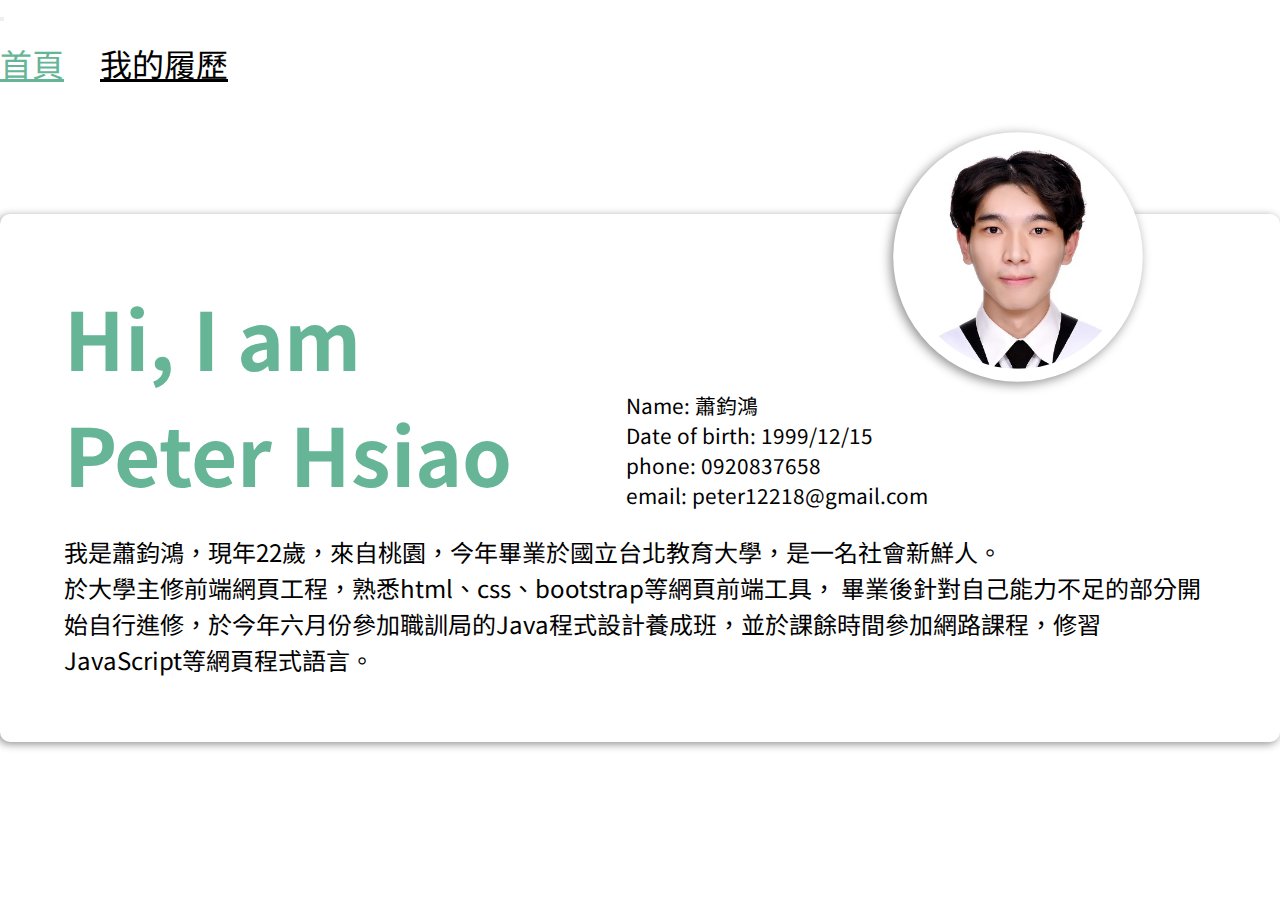
<file: index.html>
<!DOCTYPE html>
<html lang="zh">

<head>
    <meta charset="UTF-8">
    <meta http-equiv="X-UA-Compatible" content="IE=edge">
    <meta name="viewport" content="width=device-width, initial-scale=1.0">
    <meta name="author" content="after1299">
    <meta name="robots" content="index, follow">
    <meta name="description" content="">
    <!-- bootstrap -->
    <link href="https://cdn.jsdelivr.net/npm/bootstrap@5.2.0/dist/css/bootstrap.min.css" rel="stylesheet"
        integrity="sha384-gH2yIJqKdNHPEq0n4Mqa/HGKIhSkIHeL5AyhkYV8i59U5AR6csBvApHHNl/vI1Bx" crossorigin="anonymous">
    <script src="https://cdn.jsdelivr.net/npm/bootstrap@5.2.0/dist/js/bootstrap.bundle.min.js"
        integrity="sha384-A3rJD856KowSb7dwlZdYEkO39Gagi7vIsF0jrRAoQmDKKtQBHUuLZ9AsSv4jD4Xa"
        crossorigin="anonymous"></script>
    <!-- aos animation -->
    <link href="https://unpkg.com/aos@2.3.1/dist/aos.css" rel="stylesheet">
    <!-- googel font -->
    <link rel="preconnect" href="https://fonts.googleapis.com">
    <link rel="preconnect" href="https://fonts.gstatic.com" crossorigin>
    <link href="https://fonts.googleapis.com/css2?family=Noto+Sans+TC&display=swap" rel="stylesheet">
    <!-- mycss -->
    <link rel="stylesheet" href="./style/style.css">
    <title>首頁 | Peter Hsiao</title>
</head>

<body>
    <div class="animation">
        <div class="r1"></div>
        <div class="r2">
            <div class="textfirst">
                <svg width="133" height="135" viewBox="0 0 133 135" fill="none" xmlns="http://www.w3.org/2000/svg">
                    <path
                        d="M72.6601 55.5H87.9001V68.2H71.5401H70.5401V69.2V77.46V78.46H71.5401H76.4201V97.2C76.4201 102.23 76.9571 105.943 79.0238 108.351C81.1325 110.808 84.5838 111.64 89.6001 111.64H89.6109H89.6219H89.6332H89.6447H89.6564H89.6683H89.6805H89.6929H89.7055H89.7183H89.7314H89.7447H89.7582H89.772H89.7859H89.8001H89.8145H89.8291H89.844H89.859H89.8743H89.8898H89.9055H89.9214H89.9375H89.9539H89.9704H89.9872H90.0042H90.0214H90.0387H90.0563H90.0741H90.0921H90.1104H90.1288H90.1474H90.1662H90.1852H90.2044H90.2238H90.2435H90.2633H90.2833H90.3035H90.3239H90.3444H90.3652H90.3862H90.4074H90.4287H90.4502H90.472H90.4939H90.516H90.5383H90.5608H90.5834H90.6062H90.6293H90.6525H90.6758H90.6994H90.7232H90.7471H90.7712H90.7954H90.8199H90.8445H90.8693H90.8942H90.9194H90.9447H90.9702H90.9958H91.0216H91.0476H91.0737H91.1H91.1265H91.1531H91.1799H91.2069H91.234H91.2613H91.2887H91.3163H91.3441H91.372H91.4001H91.4283H91.4566H91.4852H91.5139H91.5427H91.5717H91.6008H91.6301H91.6595H91.6891H91.7188H91.7486H91.7786H91.8088H91.8391H91.8695H91.9001H91.9308H91.9616H91.9926H92.0238H92.055H92.0864H92.1179H92.1496H92.1814H92.2133H92.2454H92.2776H92.3099H92.3423H92.3749H92.4076H92.4404H92.4734H92.5064H92.5396H92.573H92.6064H92.6399H92.6736H92.7074H92.7413H92.7754H92.8095H92.8438H92.8781H92.9126H92.9472H92.9819H93.0167H93.0517H93.0867H93.1219H93.1571H93.1925H93.2279H93.2635H93.2992H93.3349H93.3708H93.4068H93.4429H93.479H93.5153H93.5517H93.5882H93.6247H93.6614H93.6981H93.735H93.7719H93.8089H93.846H93.8832H93.9205H93.9579H93.9954H94.0329H94.0706H94.1083H94.1461H94.184H94.2219H94.26H94.2981H94.3363H94.3746H94.413H94.4514H94.4899H94.5285H94.5671H94.6059H94.6447H94.6836H94.7225H94.7615H94.8006H94.8397H94.879H94.9182H94.9576H94.997H95.0364H95.076H95.1156H95.1552H95.1949H95.2347H95.2745H95.3144H95.3544H95.3943H95.4344H95.4745H95.5146H95.5549H95.5951H95.6354H95.6758H95.7162H95.7566H95.7971H95.8376H95.8782H95.9189H95.9595H96.0002H96.041H96.0818H96.1226H96.1635H96.2044H96.2453H96.2863H96.3273H96.3683H96.4094H96.4505H96.4917H96.5328H96.574H96.6153H96.6565H96.6978H96.7391H96.7804H96.8218H96.8632H96.9046H96.946H96.9874H97.0289H97.0704H97.1119H97.1534H97.1949H97.2365H97.278H97.3196H97.3612H97.4028H97.4444H97.486H97.5276H97.5693H97.6109H97.6526H97.6942H97.7359H97.7775H97.8192H97.8609H97.9025H97.9442H97.9859H98.0275H98.0692H98.1109H98.1525H98.1942H98.2358H98.2774H98.3191H98.3607H98.4023H98.4439H98.4855H98.5271H98.5686H98.6102H98.6517H98.6932H98.7347H98.7762H98.8177H98.8591H98.9005H98.9419H98.9833H99.0247H99.066H99.1073H99.1486H99.1899H99.2311H99.2723H99.3135H99.3546H99.3957H99.4368H99.4779H99.5189H99.5599H99.6008H99.6417H99.6826H99.7234H99.7642H99.805H99.8457H99.8864H99.927H99.9676H100.008H100.049H100.089H100.13H100.17H100.21H100.25H100.291H100.331H100.371H100.411H100.451H100.491H100.531H100.571H100.61H100.65H100.69H100.729H100.769H100.808H100.848H100.887H100.926H100.966H101.005H101.044H101.083H101.122H101.161H101.2H101.238H101.277H101.316H101.354H101.393H101.431H101.469H101.508H101.546H101.584H101.622H101.66H101.697H101.735H101.773H101.81H101.848H101.885H101.923H101.96H101.997H102.034H102.071H102.108H102.144H102.181H102.218H102.254H102.291H102.327H102.363H102.399H102.435H102.471H102.507H102.543H102.578H102.614H102.649H102.684H102.719H102.754H102.789H102.824H102.859H102.894H102.928H102.962H102.997H103.031H103.065H103.099H103.133H103.166H103.2H103.233H103.267H103.3H103.333H103.366H103.399H103.432H103.464H103.497H103.529H103.561H103.593H103.625H103.657H103.689H103.72H103.752H103.783H103.814H103.845H103.876H103.907H103.937H103.968H103.998H104.028H104.058H104.088H104.118H104.147H104.177H104.206H104.235H104.264H104.293H104.322H104.35H104.379H104.407H104.435H104.463H104.491H104.519H104.546H104.573H104.6H104.627H104.654H104.681H104.707H104.734H104.76H104.786H104.812H104.837H104.863H104.888H104.913H104.938H104.963H104.988H105.012H105.037H105.061H105.085H105.108H105.132H105.155H105.179H105.202H105.225H105.247H105.27H105.292H105.314H105.336H105.358H105.38H105.401H105.422H105.443H105.464H105.485H105.505H105.525H105.545H105.565H105.585H105.604H105.623H105.642H105.661H105.68H105.698H105.717H105.735H105.752H105.77H105.788H105.805H105.822H105.839H105.855H105.871H105.888H105.904H105.919H105.935H105.95H105.965H105.98H106C107.666 111.64 109.335 111.64 110.818 111.551C112.288 111.462 113.678 111.282 114.739 110.873L115.476 110.59L115.371 109.808C115.235 108.783 115.097 107.301 114.956 105.754C114.944 105.625 114.933 105.495 114.921 105.366C114.793 103.956 114.663 102.528 114.533 101.423L114.403 100.315L113.315 100.566C111.622 100.956 107.951 101.1 105.84 101.1H105.826H105.812H105.797H105.783H105.768H105.753H105.738H105.722H105.706H105.691H105.675H105.658H105.642H105.625H105.608H105.591H105.574H105.557H105.539H105.521H105.503H105.485H105.467H105.448H105.429H105.411H105.391H105.372H105.353H105.333H105.313H105.293H105.273H105.253H105.232H105.211H105.19H105.169H105.148H105.127H105.105H105.083H105.061H105.039H105.017H104.995H104.972H104.949H104.926H104.903H104.88H104.856H104.833H104.809H104.785H104.761H104.737H104.712H104.688H104.663H104.638H104.613H104.588H104.562H104.537H104.511H104.485H104.459H104.433H104.407H104.381H104.354H104.327H104.3H104.273H104.246H104.219H104.191H104.164H104.136H104.108H104.08H104.052H104.024H103.995H103.967H103.938H103.909H103.88H103.851H103.822H103.792H103.763H103.733H103.703H103.674H103.644H103.613H103.583H103.553H103.522H103.491H103.461H103.43H103.399H103.368H103.336H103.305H103.273H103.242H103.21H103.178H103.146H103.114H103.082H103.049H103.017H102.984H102.952H102.919H102.886H102.853H102.82H102.787H102.754H102.72H102.687H102.653H102.619H102.585H102.551H102.517H102.483H102.449H102.415H102.38H102.346H102.311H102.276H102.242H102.207H102.172H102.137H102.101H102.066H102.031H101.995H101.96H101.924H101.888H101.853H101.817H101.781H101.745H101.708H101.672H101.636H101.6H101.563H101.526H101.49H101.453H101.416H101.38H101.343H101.306H101.269H101.231H101.194H101.157H101.12H101.082H101.045H101.007H100.969H100.932H100.894H100.856H100.818H100.78H100.742H100.704H100.666H100.628H100.59H100.551H100.513H100.475H100.436H100.397H100.359H100.32H100.282H100.243H100.204H100.165H100.126H100.087H100.048H100.009H99.9702H99.9311H99.8919H99.8527H99.8134H99.7741H99.7347H99.6954H99.6559H99.6165H99.577H99.5374H99.4978H99.4582H99.4186H99.3789H99.3392H99.2994H99.2597H99.2198H99.18H99.1401H99.1002H99.0603H99.0203H98.9804H98.9403H98.9003H98.8603H98.8202H98.7801H98.74H98.6998H98.6597H98.6195H98.5793H98.5391H98.4988H98.4586H98.4183H98.378H98.3377H98.2974H98.2571H98.2168H98.1764H98.1361H98.0957H98.0554H98.015H97.9746H97.9342H97.8938H97.8534H97.813H97.7726H97.7322H97.6918H97.6514H97.611H97.5706H97.5302H97.4898H97.4495H97.4091H97.3687H97.3283H97.2879H97.2476H97.2072H97.1669H97.1266H97.0863H97.0459H97.0057H96.9654H96.9251H96.8849H96.8446H96.8044H96.7642H96.724H96.6839H96.6437H96.6036H96.5635H96.5234H96.4834H96.4433H96.4033H96.3633H96.3234H96.2834H96.2435H96.2037H96.1638H96.124H96.0842H96.0445H96.0048H95.9651H95.9254H95.8858H95.8462H95.8067H95.7672H95.7277H95.6883H95.6489H95.6095H95.5702H95.531H95.4918H95.4526H95.4134H95.3744H95.3353H95.2963H95.2574H95.2185H95.1796H95.1408H95.1021H95.0634H95.0247H94.9861H94.9476H94.9091H94.8707H94.8323H94.794H94.7557H94.7175H94.6794H94.6413H94.6033H94.5654H94.5275H94.4896H94.4519H94.4142H94.3765H94.339H94.3015H94.2641H94.2267H94.1894H94.1522H94.115H94.078H94.041H94.004H93.9672H93.9304H93.8937H93.8571H93.8205H93.784H93.7477H93.7113H93.6751H93.639H93.6029H93.5669H93.531H93.4952H93.4595H93.4239H93.3883H93.3529H93.3175H93.2822H93.247H93.2119H93.1769H93.142H93.1071H93.0724H93.0378H93.0033H92.9688H92.9345H92.9002H92.8661H92.832H92.7981H92.7643H92.7305H92.6969H92.6633H92.6299H92.5966H92.5634H92.5303H92.4973H92.4644H92.4316H92.3989H92.3664H92.3339H92.3016H92.2694H92.2373H92.2053H92.1734H92.1416H92.11H92.0785H92.0471H92.0158H91.9846H91.9536H91.9227H91.8919H91.8612H91.8307H91.8003H91.77H91.7398H91.7098H91.6798H91.6501H91.6204H91.5909H91.5615H91.5323H91.5031H91.4742H91.4453H91.4166H91.388H91.3596H91.3313H91.3031H91.2751H91.2472H91.2195H91.1918H91.1644H91.1371H91.1099H91.0829H91.056H91.0293H91.0027H90.9763H90.95H90.9239H90.8979H90.872H90.8464H90.8208H90.7955H90.7703H90.7452H90.7203H90.6955H90.671H90.6465H90.6223H90.5982H90.5742H90.5504H90.5268H90.5033H90.48H90.4569H90.434H90.4112H90.3885H90.3661H90.3438H90.3217H90.2997H90.2779H90.2563H90.2349H90.2137H90.1926H90.1717H90.1509H90.1304H90.11H90.0898H90.0698H90.05H90.0303H90.0108H89.9915H89.9724H89.9535H89.9348H89.9162H89.8979H89.8797H89.8617H89.8439H89.8263H89.8089H89.7916H89.7746H89.7578H89.7411H89.7247H89.7084H89.6923H89.6765H89.6608H89.6453H89.6301H89.615H89.6001C88.3751 101.1 88.081 100.841 87.9219 100.574C87.8025 100.373 87.6917 100.044 87.6188 99.4893C87.5466 98.9391 87.5201 98.2395 87.5201 97.34V78.46H116.34H117.34V77.46V69.2V68.2H116.34H99.0001V55.5H115.5H116.5V54.5V46.24V45.24H115.5H106.451C108.15 41.8993 110.044 37.7456 111.935 33.5975C112.97 31.3268 114.004 29.0579 115.005 26.9249L115.486 25.9019L114.412 25.5498L105.872 22.7498L104.856 22.4168L104.591 23.4522C103.07 29.4006 99.7325 38.3046 97.2282 43.8696L96.7886 44.8466L97.7935 45.218L97.853 45.24H86.9171L88.1233 44.7993L88.903 44.5144L88.7665 43.6956C87.908 38.5445 85.2115 30.321 81.9419 24.2083L81.5365 23.4504L80.7263 23.7374L74.0063 26.1174L72.9696 26.4845L73.4334 27.4817C75.9594 32.9125 78.3603 40.1718 79.283 45.24H72.6601H71.6601V46.24V54.5V55.5H72.6601ZM57.8201 9.11999H56.8201V10.12V68.4941C54.0645 61.7809 50.0903 54.1305 46.0638 47.8031L45.6085 47.0877L44.8283 47.42L37.2683 50.64L36.2071 51.0919L36.8049 52.0783C38.7465 55.282 40.6691 58.8728 42.4255 62.5179C36.7192 62.8219 31.1198 63.1084 25.8087 63.3725C34.9506 51.5457 45.1126 36.4376 52.7894 24.0879L53.3877 23.1255L52.3583 22.6516L43.5383 18.5916L42.6752 18.1943L42.2343 19.036C38.4791 26.2051 33.4218 34.8417 28.013 43.2448C26.2431 40.8602 24.1241 38.3148 21.8397 35.7768C26.9707 27.9681 32.7967 16.7916 37.5697 7.4968L38.0809 6.50126L37.0344 6.10484L27.7944 2.60483L26.8715 2.25525L26.5097 3.17347C23.6501 10.4326 18.9659 20.4706 14.6603 28.3404C13.5343 27.2501 12.4121 26.1976 11.3121 25.1994L10.5397 24.4985L9.87192 25.2998L4.27192 32.0198L3.6759 32.735L4.34676 33.3806C10.4677 39.2705 17.217 47.0376 21.3022 53.2688C18.6123 57.1217 15.9307 60.7562 13.3664 63.9773C9.94933 64.1397 6.76223 64.2883 3.87421 64.4211L2.79966 64.4705L2.92719 65.5386L4.04719 74.9186L4.15963 75.8602L5.10593 75.7978C10.5748 75.4372 16.8066 75.05 23.4578 74.6366C24.3513 74.5811 25.2524 74.5251 26.1601 74.4687V132.2V133.2H27.1601H36.4001H37.4001V132.2V73.7638C40.5717 73.5625 43.7811 73.356 46.9972 73.1443C48.1275 76.1589 49.0171 78.9616 49.566 81.3261L49.8316 82.4702L49.5506 81.8432L48.7048 82.1046L41.0048 84.4846L39.9566 84.8086L40.3761 85.8224C43.7092 93.8773 46.6207 104.429 47.4476 111.182L47.5931 112.37L48.7365 112.015L56.8201 109.506V132.48V133.48H57.8201H67.3401H68.3401V132.48V20.5H119.96V120.44C119.96 121.389 119.808 121.661 119.712 121.761C119.611 121.868 119.335 122.03 118.403 122.1C118.058 122.1 117.57 122.105 116.964 122.111C114.245 122.138 109.159 122.187 104.065 121.961L102.405 121.887L103.116 123.388C104.35 125.992 105.703 130.08 105.966 132.45L106.065 133.34H106.96C111.514 133.34 115.327 133.27 118.466 133.022C121.595 132.774 124.124 132.345 126.079 131.593L126.103 131.584L126.126 131.574C128.195 130.655 129.623 129.379 130.495 127.492C131.342 125.662 131.62 123.348 131.62 120.44V10.12V9.11999H130.62H125.88H124.88H120.96H119.96H57.8201ZM50.9563 82.0093L56.8201 79.3258V104.281C55.4543 97.6718 52.9211 89.3622 49.9127 82.6509L49.8516 82.5148L50.9563 82.0093ZM12.4921 82.4949L11.4595 82.3146L11.328 83.3546C9.7906 95.5143 7.14666 107.963 2.75459 116.335L2.26792 117.263L3.21725 117.706C3.67558 117.92 4.20262 118.16 4.77335 118.42C5.57316 118.784 6.45878 119.187 7.36134 119.612C8.89368 120.334 10.2968 121.04 11.0654 121.552L12.008 122.18L12.5146 121.167C17.0675 112.061 20.3057 98.4936 22.1309 85.1556L22.2616 84.2007L21.3121 84.0349L12.4921 82.4949Z"
                        stroke="#66B597" stroke-width="2" class="paths" id="first" />
                </svg>
                <svg width="135" height="127" viewBox="0 0 135 127" fill="none" xmlns="http://www.w3.org/2000/svg">
                    <path
                        d="M22.6401 24.22H21.6401V25.22V96.62V97.62H22.6401H47.4757C37.8778 103.933 19.006 111.096 4.04072 115.114L2.30891 115.579L3.61468 116.808C5.95214 119.008 9.13391 122.605 10.78 124.8L11.1908 125.348L11.85 125.163C26.8828 120.948 46.0162 113.497 58.3003 106.014L59.5875 105.23L58.3647 104.349L49.0269 97.62H115.46H116.46V96.62V25.22V24.22H115.46H71.0523C72.1935 20.8356 73.3726 17.0954 74.5189 13.34H126.24H127.24V12.34V2.67999V1.67999H126.24H9.34005H8.34005V2.67999V12.34V13.34H9.34005H60.569C59.8635 16.9618 58.9746 20.8086 58.0522 24.22H22.6401ZM77.6812 105.126L76.4501 106.264L78.0366 106.806C94.3701 112.39 110.976 119.788 120.859 125.216L121.415 125.522L121.929 125.148L131.729 118.008L133.057 117.041L131.587 116.306C120.614 110.819 102.648 103.522 86.0939 98.0505L85.5341 97.8655L85.1012 98.2657L77.6812 105.126ZM34.56 55.34H103.26V66.22H34.56V55.34ZM34.56 76.34H103.26V87.22H34.56V76.34ZM34.56 34.62H103.26V45.22H34.56V34.62Z"
                        stroke="#66B597" stroke-width="2" class="paths" id="second" />
                </svg>
            </div>
            <div class="textsecond">
                <svg width="130" height="134" viewBox="0 0 130 134" fill="none" xmlns="http://www.w3.org/2000/svg">
                    <path
                        d="M2.41992 24.52H1.41992V25.52V35.32V36.32H2.41992H127.58H128.58V35.32V25.52V24.52H127.58H96.7727C100.588 19.0379 104.582 12.795 108.133 7.00256L108.795 5.92104L107.589 5.52897L96.389 1.88896L95.5452 1.61473L95.1725 2.41987C92.1492 8.95005 87.0119 17.9153 82.4384 24.52H46.5315L48.1227 23.9394L49.1647 23.5592L48.6789 22.562C45.9653 16.992 40.0223 8.65414 34.5206 2.58818L34.0637 2.08442L33.4273 2.32423L23.7673 5.96422L22.4103 6.47556L23.3706 7.56219C27.8227 12.6001 32.553 19.4018 35.2344 24.52H2.41992ZM22.1799 92V79.86H51.2599V92H22.1799ZM22.1799 131.5V102.26H51.2599V120.02C51.2599 120.884 51.1129 121.118 51.0278 121.203C50.9211 121.31 50.6263 121.474 49.6687 121.543C47.7693 121.678 41.3781 121.681 34.3799 121.401L32.6475 121.332L33.455 122.866C34.8252 125.469 36.3255 129.301 36.8614 131.846L37.0285 132.64H37.8399H37.8715C42.6056 132.64 46.5526 132.64 49.7879 132.428C53.0167 132.216 55.6441 131.789 57.6994 130.877C59.8218 129.966 61.3178 128.705 62.2504 126.88C63.1624 125.096 63.4799 122.877 63.4799 120.16V47.78V46.78H62.4799H56.6199H55.6199H52.2599H51.2599H11.2399H10.2399V47.78V131.5V132.5H11.2399H21.1799H22.1799V131.5ZM22.1799 57.88H51.2599V69.6H22.1799V57.88ZM79.4199 48.04H78.4199V49.04V106.58V107.58H79.4199H89.3599H90.3599V106.58V49.04V48.04H89.3599H79.4199ZM107.84 43.84H106.84V44.84V119.18C106.84 120.086 106.668 120.337 106.547 120.444C106.37 120.601 105.952 120.772 104.839 120.842C102.507 120.979 94.9893 120.98 86.4527 120.701L84.6973 120.643L85.5437 122.182C87.0403 124.903 88.6816 129.287 89.2193 131.976L89.3801 132.78H90.1999C95.6623 132.78 100.173 132.71 103.869 132.445C107.556 132.18 110.497 131.717 112.794 130.902L112.808 130.898L112.821 130.893C115.157 129.988 116.813 128.694 117.844 126.712C118.85 124.78 119.2 122.309 119.2 119.18V44.84V43.84H118.2H107.84Z"
                        stroke="black" stroke-width="2" class="paths" id="third" />
                </svg>
                <svg width="135" height="133" viewBox="0 0 135 133" fill="none" xmlns="http://www.w3.org/2000/svg">
                    <path
                        d="M51.3 51.54H50.3V52.54V62.06V63.06H51.3H84.295C83.6611 66.7431 82.9004 70.6327 82.1236 74.08H55.64H54.64V75.08V130.38V131.38H55.64H65.16H66.16V130.38V85.18H76.48V128.98V129.98H77.48H85.88H86.88V128.98V85.18H97.76V128.7V129.7H98.76H107.3H108.3V128.7V121.262L109.076 122.728C110.295 125.029 111.514 128.427 111.914 130.824L112.053 131.66H112.9H112.945C116.058 131.66 118.654 131.66 120.855 131.445C123.065 131.23 124.952 130.792 126.646 129.876C128.264 129.138 129.316 128.001 129.932 126.421C130.528 124.891 130.7 122.985 130.7 120.72V75.08V74.08H129.7H126.36H125.36H120.18H119.18H94.4656C95.1231 72.0469 95.7971 69.8877 96.483 67.6902C96.9621 66.1555 97.4469 64.6021 97.9361 63.06H132.64H133.64V62.06V52.54V51.54H132.64H51.3ZM108.3 121.202V85.18H119.18V120.58C119.18 121.01 119.119 121.165 119.1 121.204C119.063 121.221 118.941 121.26 118.64 121.26H118.578L118.516 121.268C117.491 121.396 114.079 121.401 109.994 121.261L108.3 121.202ZM119.115 121.197C119.115 121.197 119.113 121.198 119.111 121.199C119.113 121.197 119.114 121.197 119.115 121.197ZM86.44 1H85.44V2V31.8H68.12V8.86V7.86H67.12H57.32H56.32V8.86V42.04V43.04H57.32H127.88H128.88V42.04V8.86V7.86H127.88H117.8H116.8V8.86V31.8H97.52V2V1H96.52H86.44ZM5.66 28.86H4.66V29.86V39.52V40.52H5.66H49.9H50.9V39.52V29.86V28.86H49.9H33.82V3.54001V2.54001H32.82H23.3H22.3V3.54001V28.86H5.66ZM2.81636 100.977L1.77888 101.171L2.02833 102.196L4.54833 112.556L4.78387 113.525L5.75299 113.292C6.6946 113.067 7.65689 112.836 8.63813 112.602C21.6597 109.483 38.0177 105.567 53.6501 101.528L54.4868 101.312L54.3943 100.453L53.4143 91.3529L53.2951 90.2468L52.2079 90.4828C48.0793 91.3789 43.9238 92.2891 39.8173 93.1886C39.469 93.2649 39.121 93.3411 38.7734 93.4173C41.8979 80.2057 45.2488 60.8716 47.6671 45.9803L47.82 45.0388L46.8867 44.8416L36.9467 42.7416L35.8351 42.5068L35.7433 43.6392C34.4866 59.1381 31.1332 81.4881 28.0663 94.5921L27.8456 95.5353L28.3975 95.6832C18.7864 97.7706 9.89272 99.6551 2.81636 100.977ZM8.57009 45.3945L7.55227 45.57L7.76054 46.5817C10.691 60.8152 12.92 79.3654 12.92 91.6V92.7742L14.0792 92.5872L22.7592 91.1872L23.6097 91.0501L23.5999 90.1886C23.459 77.7849 21.0676 59.2344 17.836 44.7621L17.6284 43.8328L16.6901 43.9945L8.57009 45.3945Z"
                        stroke="black" stroke-width="2" class="paths" id="fourth" />
                </svg>
                <svg width="137" height="130" viewBox="0 0 137 130" fill="none" xmlns="http://www.w3.org/2000/svg">
                    <path
                        d="M66.4398 1.88H65.4398V2.88V19.82C65.4398 24.6541 64.9205 29.8589 62.7888 34.9006C60.8045 39.5936 57.402 44.1953 51.6198 48.2323V40.82V39.82H50.6198H8.89982H7.89982V40.82V49.22V50.22H8.89982H49.5471L50.3451 50.7521C51.3339 51.4112 52.831 52.6326 54.267 53.9475C55.7122 55.2708 57.0108 56.6118 57.6461 57.5012L58.1166 58.16H57.3398H56.3398V59.16V68.68V69.68H57.3398H68.3592L64.3207 70.9458L63.283 71.271L63.694 72.2779C68.4098 83.8316 74.8251 93.9641 82.8345 102.477C73.5193 109.134 62.8217 113.906 51.6198 116.815V78.48V77.48H50.6198H18.8598H17.8598H13.9398H12.9398H8.75982H7.75982V78.48V125.8V126.8H8.75982H17.8598H18.8598V125.8V120.36H50.6198H51.6198V120.136C53.2856 122.437 55.133 125.642 56.006 127.606L56.3611 128.405L57.2003 128.16C69.8309 124.469 81.7473 118.885 92.1102 111.042C101.607 118.645 112.783 124.425 125.518 128.16L126.304 128.39L126.685 127.666C128.039 125.094 131.054 120.985 133.345 118.828L134.672 117.579L132.906 117.131C121.077 114.129 110.558 109.208 101.641 102.72C112.068 92.2141 120.187 78.7018 124.805 61.6616L125.039 60.7991L124.208 60.4702L117.488 57.8102L117.198 57.6956L116.895 57.7656L115.186 58.16H113.2H112.2H58.3997L59.0127 57.7533C74.3912 47.5489 77.5198 32.301 77.5198 19.96V13.26H99.5998V37.46C99.5998 42.4361 100.211 45.9691 102.174 48.2155C104.178 50.508 107.344 51.2 111.66 51.2H111.671H111.681H111.692H111.703H111.714H111.726H111.737H111.748H111.76H111.771H111.783H111.795H111.807H111.819H111.831H111.843H111.855H111.868H111.88H111.892H111.905H111.918H111.931H111.943H111.956H111.97H111.983H111.996H112.009H112.023H112.036H112.05H112.064H112.077H112.091H112.105H112.119H112.133H112.147H112.162H112.176H112.191H112.205H112.22H112.234H112.249H112.264H112.279H112.294H112.309H112.324H112.34H112.355H112.37H112.386H112.401H112.417H112.433H112.449H112.465H112.48H112.497H112.513H112.529H112.545H112.561H112.578H112.594H112.611H112.628H112.644H112.661H112.678H112.695H112.712H112.729H112.746H112.763H112.78H112.798H112.815H112.833H112.85H112.868H112.885H112.903H112.921H112.939H112.957H112.975H112.993H113.011H113.029H113.047H113.066H113.084H113.103H113.121H113.14H113.158H113.177H113.196H113.214H113.233H113.252H113.271H113.29H113.309H113.329H113.348H113.367H113.386H113.406H113.425H113.445H113.464H113.484H113.504H113.523H113.543H113.563H113.583H113.603H113.623H113.643H113.663H113.683H113.703H113.723H113.743H113.764H113.784H113.805H113.825H113.846H113.866H113.887H113.907H113.928H113.949H113.97H113.99H114.011H114.032H114.053H114.074H114.095H114.116H114.138H114.159H114.18H114.201H114.222H114.244H114.265H114.287H114.308H114.33H114.351H114.373H114.394H114.416H114.438H114.459H114.481H114.503H114.525H114.547H114.568H114.59H114.612H114.634H114.656H114.678H114.701H114.723H114.745H114.767H114.789H114.811H114.834H114.856H114.878H114.901H114.923H114.945H114.968H114.99H115.013H115.035H115.058H115.081H115.103H115.126H115.148H115.171H115.194H115.216H115.239H115.262H115.285H115.308H115.33H115.353H115.376H115.399H115.422H115.445H115.468H115.491H115.514H115.537H115.56H115.583H115.606H115.629H115.652H115.675H115.698H115.721H115.744H115.767H115.791H115.814H115.837H115.86H115.883H115.907H115.93H115.953H115.976H116H116.023H116.046H116.069H116.093H116.116H116.139H116.163H116.186H116.209H116.233H116.256H116.279H116.303H116.326H116.349H116.373H116.396H116.42H116.443H116.466H116.49H116.513H116.536H116.56H116.583H116.607H116.63H116.653H116.677H116.7H116.723H116.747H116.77H116.794H116.817H116.84H116.864H116.887H116.91H116.934H116.957H116.98H117.004H117.027H117.05H117.073H117.097H117.12H117.143H117.167H117.19H117.213H117.236H117.259H117.283H117.306H117.329H117.352H117.375H117.398H117.422H117.445H117.468H117.491H117.514H117.537H117.56H117.583H117.606H117.629H117.652H117.675H117.698H117.721H117.744H117.766H117.789H117.812H117.835H117.858H117.88H117.903H117.926H117.949H117.971H117.994H118.017H118.039H118.062H118.084H118.107H118.129H118.152H118.174H118.197H118.219H118.241H118.264H118.286H118.308H118.33H118.353H118.375H118.397H118.419H118.441H118.463H118.485H118.507H118.529H118.551H118.573H118.595H118.617H118.639H118.66H118.682H118.704H118.725H118.747H118.769H118.79H118.812H118.833H118.854H118.876H118.897H118.918H118.94H118.961H118.982H119.003H119.024H119.045H119.066H119.087H119.108H119.129H119.15H119.171H119.192H119.212H119.233H119.254H119.274H119.295H119.315H119.336H119.356H119.376H119.396H119.417H119.437H119.457H119.477H119.497H119.517H119.537H119.557H119.577H119.596H119.616H119.636H119.655H119.675H119.694H119.714H119.733H119.753H119.772H119.791H119.81H119.829H119.848H119.867H119.886H119.905H119.924H119.943H119.961H119.98H119.999H120.017H120.036H120.054H120.072H120.091H120.109H120.127H120.145H120.163H120.181H120.199H120.217H120.234H120.252H120.27H120.287H120.305H120.322H120.339H120.357H120.374H120.391H120.408H120.425H120.442H120.459H120.475H120.492H120.509H120.525H120.542H120.558H120.575H120.591H120.607H120.623H120.639H120.655H120.671H120.687H120.703H120.718H120.734H120.749H120.765H120.78H120.795H120.811H120.826H120.841H120.856H120.87H120.885H120.9H120.915H120.929H120.944H120.958H120.972H120.986H121.001H121.015H121.029H121.042H121.056H121.07H121.083H121.097H121.11H121.124H121.137H121.15H121.163H121.176H121.189H121.202H121.215H121.227H121.24H121.252H121.265H121.277H121.289H121.301H121.313H121.325H121.337H121.348H121.36H121.371H121.383H121.394H121.405H121.416H121.427H121.438H121.449H121.46C123.437 51.2 125.185 50.9178 126.688 50.1586C128.211 49.3897 129.399 48.1739 130.321 46.4551C132.121 43.0997 132.959 37.7036 133.379 29.5312L133.42 28.7197L132.634 28.5129C131.346 28.174 129.673 27.6278 128.086 26.9793C126.479 26.3228 125.045 25.5949 124.178 24.9137L122.602 23.6755L122.56 25.6792C122.419 32.4313 122.208 36.136 121.761 38.1539C121.537 39.1654 121.288 39.5759 121.111 39.7486C120.983 39.873 120.806 39.96 120.34 39.96H120.332H120.323H120.315H120.306H120.298H120.289H120.281H120.272H120.263H120.254H120.245H120.236H120.227H120.218H120.209H120.199H120.19H120.181H120.171H120.161H120.152H120.142H120.132H120.122H120.113H120.103H120.092H120.082H120.072H120.062H120.052H120.041H120.031H120.02H120.01H119.999H119.988H119.978H119.967H119.956H119.945H119.934H119.923H119.912H119.901H119.889H119.878H119.867H119.855H119.844H119.832H119.821H119.809H119.797H119.786H119.774H119.762H119.75H119.738H119.726H119.714H119.702H119.689H119.677H119.665H119.652H119.64H119.627H119.615H119.602H119.59H119.577H119.564H119.551H119.538H119.526H119.513H119.5H119.486H119.473H119.46H119.447H119.434H119.42H119.407H119.394H119.38H119.367H119.353H119.34H119.326H119.312H119.298H119.285H119.271H119.257H119.243H119.229H119.215H119.201H119.187H119.173H119.159H119.144H119.13H119.116H119.102H119.087H119.073H119.058H119.044H119.029H119.015H119H118.985H118.971H118.956H118.941H118.926H118.911H118.896H118.881H118.867H118.851H118.836H118.821H118.806H118.791H118.776H118.761H118.745H118.73H118.715H118.699H118.684H118.669H118.653H118.638H118.622H118.607H118.591H118.575H118.56H118.544H118.528H118.512H118.497H118.481H118.465H118.449H118.433H118.417H118.401H118.385H118.369H118.353H118.337H118.321H118.305H118.289H118.273H118.257H118.24H118.224H118.208H118.192H118.175H118.159H118.143H118.126H118.11H118.093H118.077H118.061H118.044H118.028H118.011H117.994H117.978H117.961H117.945H117.928H117.911H117.895H117.878H117.861H117.845H117.828H117.811H117.794H117.778H117.761H117.744H117.727H117.71H117.693H117.676H117.66H117.643H117.626H117.609H117.592H117.575H117.558H117.541H117.524H117.507H117.49H117.473H117.456H117.439H117.422H117.405H117.387H117.37H117.353H117.336H117.319H117.302H117.285H117.268H117.25H117.233H117.216H117.199H117.182H117.165H117.147H117.13H117.113H117.096H117.078H117.061H117.044H117.027H117.01H116.992H116.975H116.958H116.941H116.923H116.906H116.889H116.872H116.854H116.837H116.82H116.803H116.785H116.768H116.751H116.734H116.717H116.699H116.682H116.665H116.648H116.63H116.613H116.596H116.579H116.562H116.544H116.527H116.51H116.493H116.476H116.458H116.441H116.424H116.407H116.39H116.373H116.356H116.338H116.321H116.304H116.287H116.27H116.253H116.236H116.219H116.202H116.185H116.168H116.151H116.134H116.117H116.1H116.083H116.066H116.049H116.032H116.015H115.998H115.982H115.965H115.948H115.931H115.914H115.897H115.881H115.864H115.847H115.83H115.814H115.797H115.78H115.764H115.747H115.731H115.714H115.697H115.681H115.664H115.648H115.631H115.615H115.598H115.582H115.566H115.549H115.533H115.517H115.5H115.484H115.468H115.452H115.435H115.419H115.403H115.387H115.371H115.355H115.339H115.323H115.307H115.291H115.275H115.259H115.243H115.227H115.211H115.195H115.18H115.164H115.148H115.133H115.117H115.101H115.086H115.07H115.055H115.039H115.024H115.008H114.993H114.978H114.962H114.947H114.932H114.916H114.901H114.886H114.871H114.856H114.841H114.826H114.811H114.796H114.781H114.766H114.751H114.737H114.722H114.707H114.693H114.678H114.663H114.649H114.634H114.62H114.605H114.591H114.577H114.562H114.548H114.534H114.52H114.506H114.492H114.478H114.464H114.45H114.436H114.422H114.408H114.394H114.381H114.367H114.353H114.34H114.326H114.313H114.299H114.286H114.273H114.259H114.246H114.233H114.22H114.207H114.194H114.181H114.168H114.155H114.142H114.129H114.116H114.104H114.091H114.078H114.066H114.053H114.041H114.029H114.016H114.004H113.992H113.98H113.968H113.956H113.944H113.932H113.92H113.908H113.896H113.885H113.873H113.861H113.85H113.838H113.827H113.816H113.804H113.793H113.782H113.771H113.76H113.749H113.738H113.727H113.716H113.705H113.695H113.684H113.674H113.663H113.653H113.642H113.632H113.622H113.612H113.602H113.592H113.582H113.572H113.562H113.552H113.542H113.533H113.523H113.514H113.504H113.495H113.486H113.476H113.467H113.458H113.449H113.44H113.431H113.423H113.414H113.405H113.397H113.388H113.38H113.371H113.363H113.355H113.347H113.339H113.331H113.323H113.315H113.307H113.299H113.292H113.284H113.277H113.269H113.262H113.255H113.248H113.241H113.234H113.227H113.22H113.213H113.206H113.2C112.058 39.96 111.896 39.7852 111.836 39.7036C111.779 39.6262 111.692 39.4484 111.629 39.0367C111.566 38.6287 111.54 38.078 111.54 37.32V2.88V1.88H110.54H106.64H105.64H100.6H99.5998H77.5198H76.5198H70.6398H69.6398H66.4398ZM75.3757 69.68H109.154C105.144 79.4344 99.3022 87.761 92.1944 94.6738C84.9987 87.5097 79.3123 79.0811 75.3757 69.68ZM40.3798 109.54H18.8598V88.16H40.3798V109.54ZM9.59982 2.44001H8.59982V3.44001V11.84V12.84H9.59982H50.3398H51.3398V11.84V3.44001V2.44001H50.3398H9.59982ZM8.89982 58.58H7.89982V59.58V67.98V68.98H8.89982H50.6198H51.6198V67.98V59.58V58.58H50.6198H8.89982ZM2.31982 20.78H1.31982V21.78V30.46V31.46H2.31982H55.5198H56.5198V30.46V21.78V20.78H55.5198H2.31982Z"
                        stroke="black" stroke-width="2" class="paths" id="fifth" />
                </svg>
                <svg width="135" height="134" viewBox="0 0 135 134" fill="none" xmlns="http://www.w3.org/2000/svg">
                    <path
                        d="M57.7598 49.42H56.7598V50.42V60.78V61.78H57.7598H89.6598V131.2V132.2H90.6598H101.3H102.3V131.2V61.78H132.94H133.94V60.78V50.42V49.42H132.94H102.3V2.82001V1.82001H101.3H90.6598H89.6598V2.82001V49.42H57.7598ZM8.89982 43.82H7.89982V44.82V53.22V54.22H8.89982H52.5798H53.5798V53.22V44.82V43.82H52.5798H8.89982ZM9.73982 6.44001H8.73982V7.44001V15.84V16.84H9.73982H52.7198H53.7198V15.84V7.44001V6.44001H52.7198H9.73982ZM8.89982 62.58H7.89982V63.58V71.98V72.98H8.89982H52.5798H53.5798V71.98V63.58V62.58H52.5798H8.89982ZM2.31982 24.78H1.31982V25.78V34.46V35.46H2.31982H58.0398H59.0398V34.46V25.78V24.78H58.0398H2.31982ZM12.7998 81.48H8.75982H7.75982V82.48V129.8V130.8H8.75982H18.1398H19.1398V129.8V124.36H52.1598H53.1598V123.36V82.48V81.48H52.1598H19.1398H18.1398H13.7998H12.7998ZM41.7798 113.54H19.1398V92.16H41.7798V113.54Z"
                        stroke="black" stroke-width="2" class="paths" id="sixth" />
                </svg>

            </div>
        </div>
    </div>

    <nav class="navbar navbar-expand-lg">
        <div class="container-fluid container">
            <button class="navbar-toggler" type="button" data-bs-toggle="collapse" data-bs-target="#mynavbar"
                aria-controls="mynavbar" aria-label="Toggle navigation">
                <span class="navbar-toggler-icon"></span>
            </button>
            <div class="collapse navbar-collapse" id="mynavbar">
                <div class="navbar-nav">
                    <a class="nav-link active" href="#">首頁</a>
                    <a class="nav-link" href="./resume.html">我的履歷</a>
                </div>
            </div>
        </div>
    </nav>

    <main>
        <div class="myImg">
            <img src="./img/1.jpg" alt="Peter Hsaio">
        </div>
        <div class="text-content container">
            <div class="top">
                <div class="myPhoto">
                    <img src="./img/1.jpg" alt="">
                </div>
            </div>
            <div class="title">
                <h1>Hi, I am<br>Peter Hsiao</h1>
                <ul>
                    <li>Name: 蕭鈞鴻</li>
                    <li>Date of birth: 1999/12/15</li>
                    <li>phone: 0920837658</li>
                    <li>email: peter12218@gmail.com</li>
                </ul>
            </div>
            <br>
            <p>
                我是蕭鈞鴻，現年22歲，來自桃園，今年畢業於國立台北教育大學，是一名社會新鮮人。
            </p>
            <p>
                於大學主修前端網頁工程，熟悉html、css、bootstrap等網頁前端工具，
                畢業後針對自己能力不足的部分開始自行進修，於今年六月份參加職訓局的Java程式設計養成班，並於課餘時間參加網路課程，修習JavaScript等網頁程式語言。
            </p>
        </div>
    </main>



    <!-- bootstrap -->
    <script src="https://cdn.jsdelivr.net/npm/@popperjs/core@2.11.5/dist/umd/popper.min.js"
        integrity="sha384-Xe+8cL9oJa6tN/veChSP7q+mnSPaj5Bcu9mPX5F5xIGE0DVittaqT5lorf0EI7Vk"
        crossorigin="anonymous"></script>
    <!-- aos animation -->
    <script src="https://unpkg.com/aos@2.3.1/dist/aos.js"></script>
    <!-- my js -->
    <script src="./myjs.js"></script>
</body>

</html>
</file>
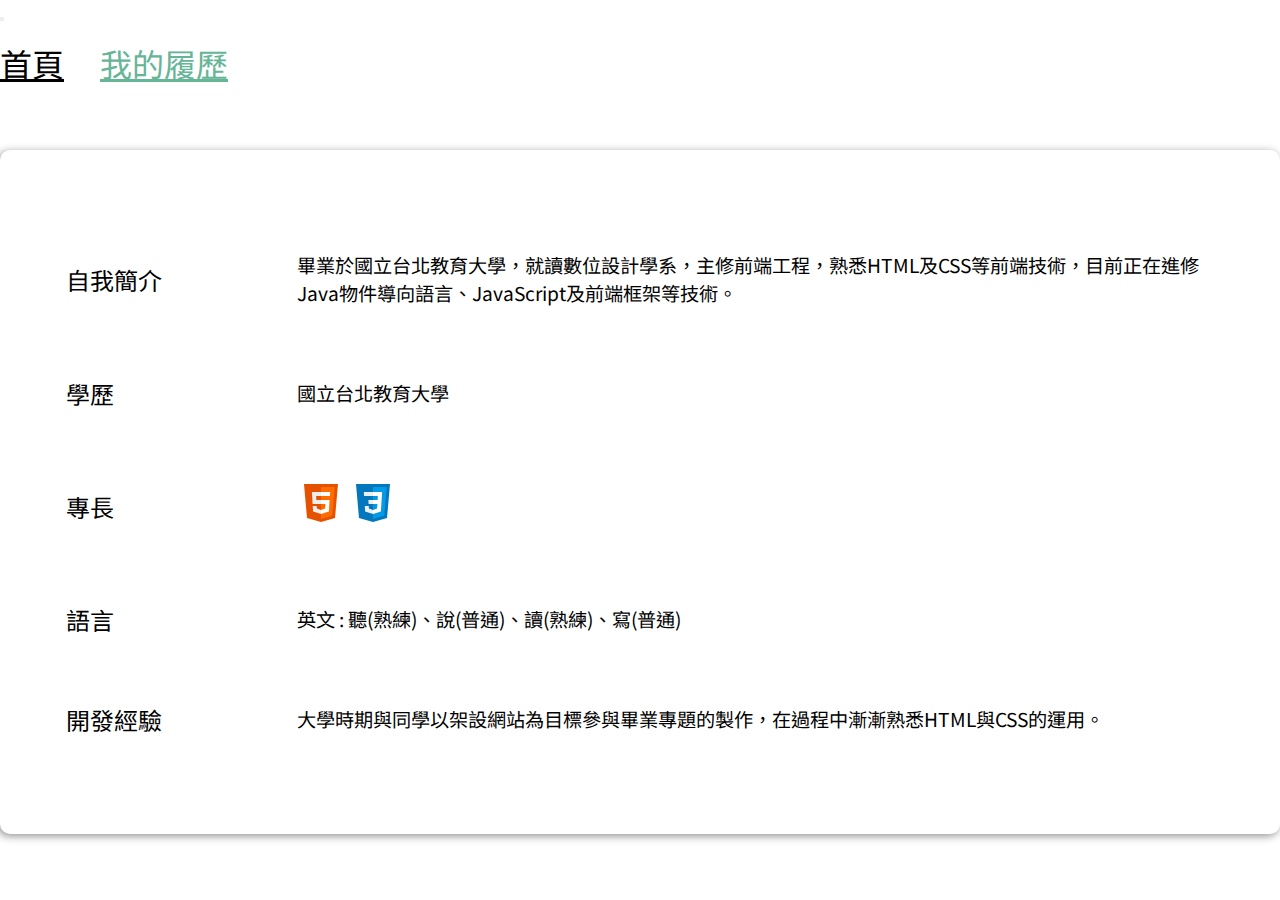
<file: resume.html>
<!DOCTYPE html>
<html lang="zh">

<head>
    <meta charset="UTF-8">
    <meta http-equiv="X-UA-Compatible" content="IE=edge">
    <meta name="viewport" content="width=device-width, initial-scale=1.0">
    <meta name="author" content="after1299">
    <meta name="robots" content="index, follow">
    <meta name="description" content="">
    <!-- bootstrap -->
    <link href="https://cdn.jsdelivr.net/npm/bootstrap@5.2.0/dist/css/bootstrap.min.css" rel="stylesheet"
        integrity="sha384-gH2yIJqKdNHPEq0n4Mqa/HGKIhSkIHeL5AyhkYV8i59U5AR6csBvApHHNl/vI1Bx" crossorigin="anonymous">
    <script src="https://cdn.jsdelivr.net/npm/bootstrap@5.2.0/dist/js/bootstrap.bundle.min.js"
        integrity="sha384-A3rJD856KowSb7dwlZdYEkO39Gagi7vIsF0jrRAoQmDKKtQBHUuLZ9AsSv4jD4Xa"
        crossorigin="anonymous"></script>
    <!-- aos animation -->
    <link href="https://unpkg.com/aos@2.3.1/dist/aos.css" rel="stylesheet">
    <!-- googel font -->
    <link rel="preconnect" href="https://fonts.googleapis.com">
    <link rel="preconnect" href="https://fonts.gstatic.com" crossorigin>
    <link href="https://fonts.googleapis.com/css2?family=Noto+Sans+TC&display=swap" rel="stylesheet">
    <!-- mycss -->
    <link rel="stylesheet" href="./style/style.css">
    <link rel="stylesheet" href="./style/resume.css">
    <title>我的履歷 | Peter Hsiao</title>
</head>

<body>
    <nav class="navbar navbar-expand-lg">
        <div class="container-fluid container">
            <button class="navbar-toggler" type="button" data-bs-toggle="collapse" data-bs-target="#mynavbar"
                aria-controls="mynavbar" aria-label="Toggle navigation">
                <span class="navbar-toggler-icon"></span>
            </button>
            <div class="collapse navbar-collapse" id="mynavbar">
                <div class="navbar-nav">
                    <a class="nav-link" href="./index.html">首頁</a>
                    <a class="nav-link active" href="#">我的履歷</a>
                </div>
            </div>
        </div>
    </nav>

    <div class="resume-con container">
        <section class="myTable">
            <table>
                <tr>
                    <td class="tab-tit">自我簡介</td>
                    <td class="tab-det">畢業於國立台北教育大學，就讀數位設計學系，主修前端工程，熟悉HTML及CSS等前端技術，目前正在進修Java物件導向語言、JavaScript及前端框架等技術。</td>
                </tr>
                <tr>
                    <td class="tab-tit">學歷</td>
                    <td class="tab-det">國立台北教育大學</td>
                </tr>
                <tr>
                    <td class="tab-tit">專長</td>
                    <td class="tab-det">
                        <img src="./img/icons8-html-5.svg" alt="HTML5" title="HTML5">
                        <img src="./img/icons8-css3.svg" alt="CSS3" title="CSS3">
                    </td>
                </tr>
                <tr>
                    <td class="tab-tit">語言</td>
                    <td class="tab-det">
                        英文 : 聽(熟練)、說(普通)、讀(熟練)、寫(普通)
                    </td>
                </tr>
                <tr>
                    <td class="tab-tit">開發經驗</td>
                    <td class="tab-det">大學時期與同學以架設網站為目標參與畢業專題的製作，在過程中漸漸熟悉HTML與CSS的運用。</td>
                </tr>
            </table>
        </section>
        <section class="mySelf">
            <img src="./img/2.JPG" alt="">
        </section>
    </div>



    <!-- bootstrap -->
    <script src="https://cdn.jsdelivr.net/npm/@popperjs/core@2.11.5/dist/umd/popper.min.js"
        integrity="sha384-Xe+8cL9oJa6tN/veChSP7q+mnSPaj5Bcu9mPX5F5xIGE0DVittaqT5lorf0EI7Vk"
        crossorigin="anonymous"></script>
    <!-- aos animation -->
    <script src="https://unpkg.com/aos@2.3.1/dist/aos.js"></script>
</body>
</file>
<file: style/style.css>
* {
  padding: 0;
  margin: 0;
  box-sizing: border-box;
}

body {
  font-family: "Noto Sans TC", sans-serif;
}

.animation {
  position: fixed;
  width: 100%;
  height: 100vh;
  background: #fff;
  z-index: 5;
}
.animation .r1 {
  width: 65%;
  height: 80vh;
  background: #CEE8DE;
  box-shadow: -3px 3px 10px rgb(170, 169, 169);
  position: absolute;
  right: 0;
  top: 10vh;
}
.animation .r2 {
  width: 70%;
  height: 60vh;
  background: rgba(199, 199, 199, 0.2);
  position: absolute;
  left: 10%;
  top: 20vh;
}
.animation .r2 .textfirst {
  display: inline-block;
  position: absolute;
  right: 65%;
  top: 35%;
}
.animation .r2 .textfirst svg {
  -webkit-animation: fill1 1s ease forwards 1.2s;
          animation: fill1 1s ease forwards 1.2s;
}
.animation .r2 .textsecond {
  display: inline-block;
  position: absolute;
  left: 37%;
  top: 45%;
}
.animation .r2 .textsecond svg {
  -webkit-animation: fill2 1s ease forwards 1.2s;
          animation: fill2 1s ease forwards 1.2s;
}
.animation .r2 #first {
  stroke-dasharray: 1738px;
  stroke-dashoffset: 1738px;
  -webkit-animation: textani 1s ease-in forwards;
          animation: textani 1s ease-in forwards;
}
.animation .r2 #second {
  stroke-dasharray: 1323px;
  stroke-dashoffset: 1323px;
  -webkit-animation: textani 1s ease-in forwards 0.3s;
          animation: textani 1s ease-in forwards 0.3s;
}
.animation .r2 #third {
  stroke-dasharray: 1290px;
  stroke-dashoffset: 1290px;
  -webkit-animation: textani 1s ease-in forwards;
          animation: textani 1s ease-in forwards;
}
.animation .r2 #fourth {
  stroke-dasharray: 1582px;
  stroke-dashoffset: 1582px;
  -webkit-animation: textani 1s ease-in forwards 0.3s;
          animation: textani 1s ease-in forwards 0.3s;
}
.animation .r2 #fifth {
  stroke-dasharray: 1512px;
  stroke-dashoffset: 1512px;
  -webkit-animation: textani 1s ease-in forwards 0.6s;
          animation: textani 1s ease-in forwards 0.6s;
}
.animation .r2 #sixth {
  stroke-dasharray: 1164px;
  stroke-dashoffset: 1164px;
  -webkit-animation: textani 1s ease-in forwards 0.9s;
          animation: textani 1s ease-in forwards 0.9s;
}

@-webkit-keyframes textani {
  to {
    stroke-dashoffset: 0px;
  }
}

@keyframes textani {
  to {
    stroke-dashoffset: 0px;
  }
}
@-webkit-keyframes fill1 {
  from {
    fill: rgba(102, 181, 151, 0);
  }
  to {
    fill: #66B597;
  }
}
@keyframes fill1 {
  from {
    fill: rgba(102, 181, 151, 0);
  }
  to {
    fill: #66B597;
  }
}
@-webkit-keyframes fill2 {
  from {
    fill: rgba(102, 181, 151, 0);
  }
  to {
    fill: #000000;
  }
}
@keyframes fill2 {
  from {
    fill: rgba(102, 181, 151, 0);
  }
  to {
    fill: #000000;
  }
}
@media screen and (max-width: 1300px) {
  .animation svg {
    scale: 0.8;
  }
}
.navbar .navbar-nav {
  margin-top: 1rem;
}
.navbar .navbar-nav a {
  color: #000000;
  font-size: 2rem;
  margin-right: 2rem;
  border-radius: 10px;
}
.navbar .navbar-nav a:hover {
  background: #eff5f2;
}
.navbar .navbar-nav a.active {
  color: #66B597;
}

@media screen and (max-width: 469px) {
  .navbar-nav a {
    font-size: 1.5rem !important;
  }
}
main {
  position: relative;
  width: 100%;
}
main .myImg {
  position: absolute;
  width: 15vw;
  height: 15vw;
  border-radius: 50%;
  background: #fff;
  box-shadow: -2px 2px 8px rgb(143, 143, 143);
  display: flex;
  justify-content: center;
  align-items: center;
  right: 13%;
  top: -10%;
}
main .myImg img {
  width: 90%;
  border-radius: 50%;
}
main .text-content {
  margin-top: 8rem;
  margin-bottom: 5rem;
  padding: 4rem;
  border-radius: 10px;
  box-shadow: -2px 2px 8px rgb(143, 143, 143);
}
main .text-content .top {
  display: none;
  margin-bottom: 2rem;
}
main .text-content .top .myPhoto {
  display: flex;
  justify-content: center;
}
main .text-content .top .myPhoto img {
  width: 40vw;
  border-radius: 10px;
}
main .text-content .title {
  width: 75%;
  display: flex;
  flex-wrap: wrap;
  align-items: flex-end;
  justify-content: space-between;
}
main .text-content .title h1 {
  font-size: 5rem;
  color: #66B597;
}
main .text-content .title ul {
  padding-left: 0;
}
main .text-content .title ul li {
  list-style: none;
  font-size: 1.3rem;
}
main .text-content p {
  font-size: 1.5rem;
  line-height: 1.5;
}

@media screen and (min-width: 1201px) and (max-width: 1500px) {
  .myImg {
    transform: scale(1.3);
  }
}
@media screen and (min-width: 992px) and (max-width: 1200px) {
  .text-content {
    margin-top: 2rem !important;
  }
  .myImg {
    transform: scale(1.6) translateX(-40px) translateY(100px);
  }
}
@media screen and (max-width: 991px) {
  .text-content {
    margin-top: 2rem !important;
  }
  .myImg {
    opacity: 0;
  }
  .top {
    display: block !important;
  }
}
@media screen and (max-width: 768px) {
  .text-content {
    padding: 2rem !important;
  }
  .title h1 {
    font-size: 3rem !important;
  }
  .title ul li {
    font-size: 1.1rem !important;
  }
  p {
    font-size: 1.1rem !important;
  }
}
@media screen and (max-width: 469px) {
  .text-content {
    padding: 0.5rem !important;
  }
  .title h1 {
    font-size: 2.1rem !important;
  }
}/*# sourceMappingURL=style.css.map */
</file>
<file: style/resume.css>
.resume-con {
  border-radius: 10px;
  box-shadow: -2px 2px 8px rgb(143, 143, 143);
  padding: 4rem;
  margin-top: 4rem;
  margin-bottom: 4rem;
  display: flex;
  align-items: flex-start;
  gap: 2rem;
}
.resume-con tr {
  border-top: 2px rgb(224, 224, 224) solid;
}
.resume-con tr .tab-tit {
  width: 20%;
  font-size: 1.5rem;
}
.resume-con tr .tab-det {
  font-size: 1.2rem;
  padding: 35px 0;
}
.resume-con tr:first-child {
  border-top: none;
}
.resume-con .mySelf {
  width: 20vw;
}
.resume-con .mySelf img {
  width: 100%;
  border-radius: 10px;
}

@media screen and (max-width: 1399px) {
  .mySelf {
    display: none !important;
  }
}
@media screen and (max-width: 767px) {
  .resume-con {
    padding: 2rem;
  }
  .resume-con .tab-tit {
    width: 25% !important;
  }
}
@media screen and (max-width: 475px) {
  .tab-tit {
    font-size: 1.1rem !important;
  }
  .tab-det {
    font-size: 0.9rem !important;
  }
}/*# sourceMappingURL=resume.css.map */
</file>
